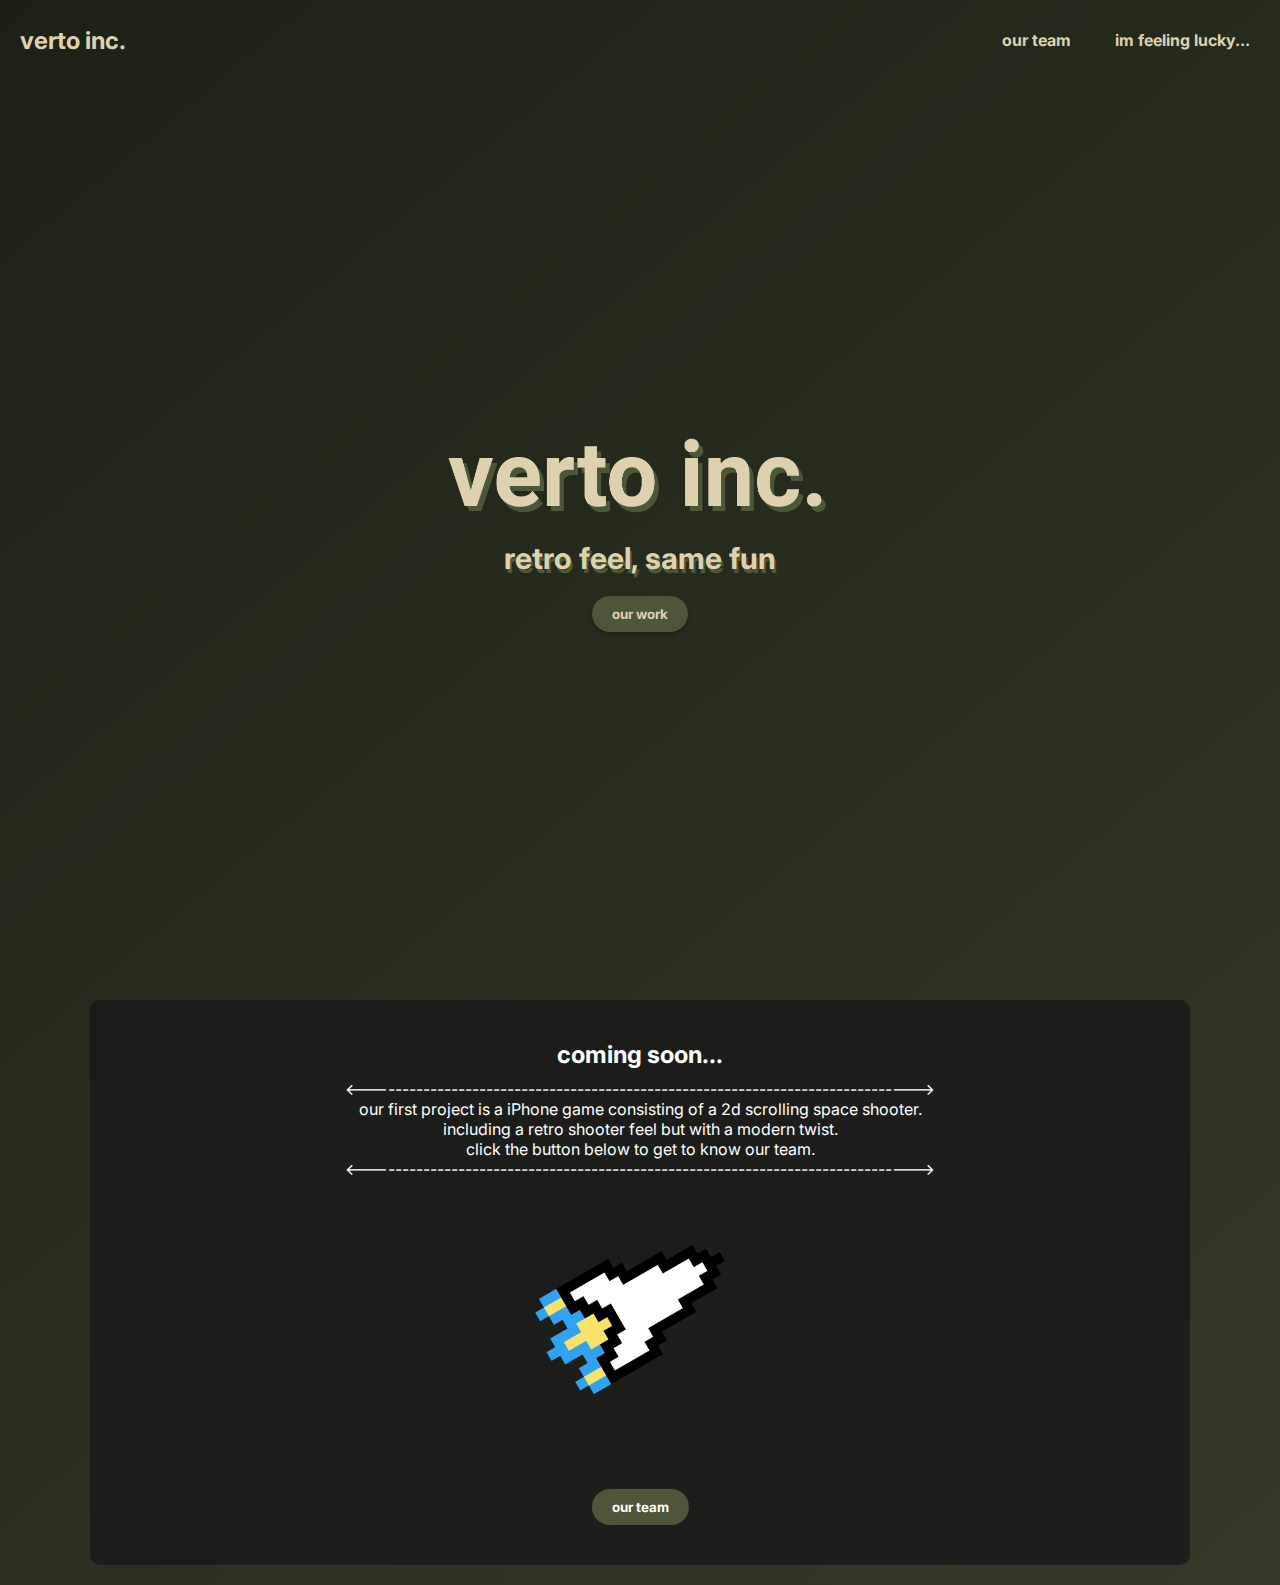
<file: index.html>
<!DOCTYPE HTML>
<html>
    <head>
        <title>verto inc.    =)</title>
        <meta charset="utf-8" />
        <link rel="stylesheet" href="style.css" />
        <link rel="preconnect" href="https://fonts.googleapis.com">
        <link rel="preconnect" href="https://fonts.gstatic.com">
        <link href="https://fonts.googleapis.com/css2?family=Inter:wght@100;600&amp;display=swap" rel="stylesheet">
        <link rel="icon" type="image/x-icon" href="assets/shipv1.ico">
        <script src="https://code.jquery.com/jquery-3.6.0.min.js"></script>
    </head>
    <body>
        <header>
            <div class="logo-wrapper">
                <a href="#" class="logo">verto inc.</a>
            </div>
            <nav>
                <ul>
                    <li><a href="ourTeam.html">our team</a></li>
                    <li><a href="#" target="_blank" id="feelingLucky">im feeling lucky...</a></li> 
                </ul>
            </nav>
        </header>

        <section class="middle">
            <div class="glass-effect">
                <img src="/assets/vertoLogoTransparent.png">
                <h2>retro feel, same fun</h2>
                <button id="scrollButton" type="button" class="button">our work</button>
            </div>
        </section>
        <div class="scroll-content" id="scrolling">
            <h2>coming soon...</h2>
            <p>
                <------------------------------------------------------------------------------> <br>
                our first project is a iPhone game consisting of a 2d scrolling space shooter. <br>
                including a retro shooter feel but with a modern twist. <br>
                click the button below to get to know our team. <br>
                <------------------------------------------------------------------------------>
            </p>
            <img src="images/image1.png" alt="Image 1">
            <a href="ourTeam.html">
            <button type="button" class="buttonBurrito">our team</button>
            </a>
        </div>
        <!-- 
        <div class="scroll-content">
            <h2>Working on it...</h2>
            <p></p>
            <img src="image2.jpg" alt="Image 2">
        </div>

        <div class="parallax parallax-1"></div>

        <div class="scroll-content">
            <h2>Working on it...</h2>
            <p></p>
            <img src="image3.jpg" alt="Image 3">
        </div>

        <div class="parallax parallax-2"></div>

        <div class="scroll-content">
            <h2>Working on it...</h2>
            <p></p>
            <img src="image4.jpg" alt="Image 4">
        </div>
    -->
        <script>
            const scrollButton = document.getElementById('scrollButton');
            const section = document.getElementById('scrolling');

            scrollButton.addEventListener('click', () => {
                const sectionPosition = section.offsetTop;
                const scrollOffset = sectionPosition - 400;
                window.scrollTo({
                    top: scrollOffset,
                    behavior: 'smooth',
                });
            });
        </script>

        <script>
            const websites = [
              'http://www.staggeringbeauty.com',
              'http://www.pointerpointer.com',
              'http://www.omfgdogs.com',
              'http://www.theuselessweb.com',
              'http://www.cat-bounce.com',
              'http://www.eelslap.com',
              'http://www.fallingfalling.com',
              'http://www.i-am-awesome.com',
              'http://www.koalastothemax.com',
              'http://www.thefacesoffacebook.com'
            ];

            // Function to redirect to a random website
            function redirectToRandomWebsite() {
              const randomIndex = Math.floor(Math.random() * websites.length);
              const randomWebsite = websites[randomIndex];
              window.open(randomWebsite, '_blank');
            }

            // Add click event listener to the button
            const redirectButton = document.getElementById('feelingLucky');
            redirectButton.addEventListener('click', redirectToRandomWebsite);
        </script>
        <script>
            const scrollContents = document.querySelectorAll('.scroll-content');
            let scrollOffset = 0;

            window.addEventListener('scroll', () => {
                scrollOffset = window.pageYOffset;
                scrollContents.forEach((content) => {
                    const translate = scrollOffset * 0.4; // Adjust the parallax effect intensity
                    content.style.transform = `translateY(-${translate}px)`;
                });
            });
        </script>
    </body>
</html>
</file>
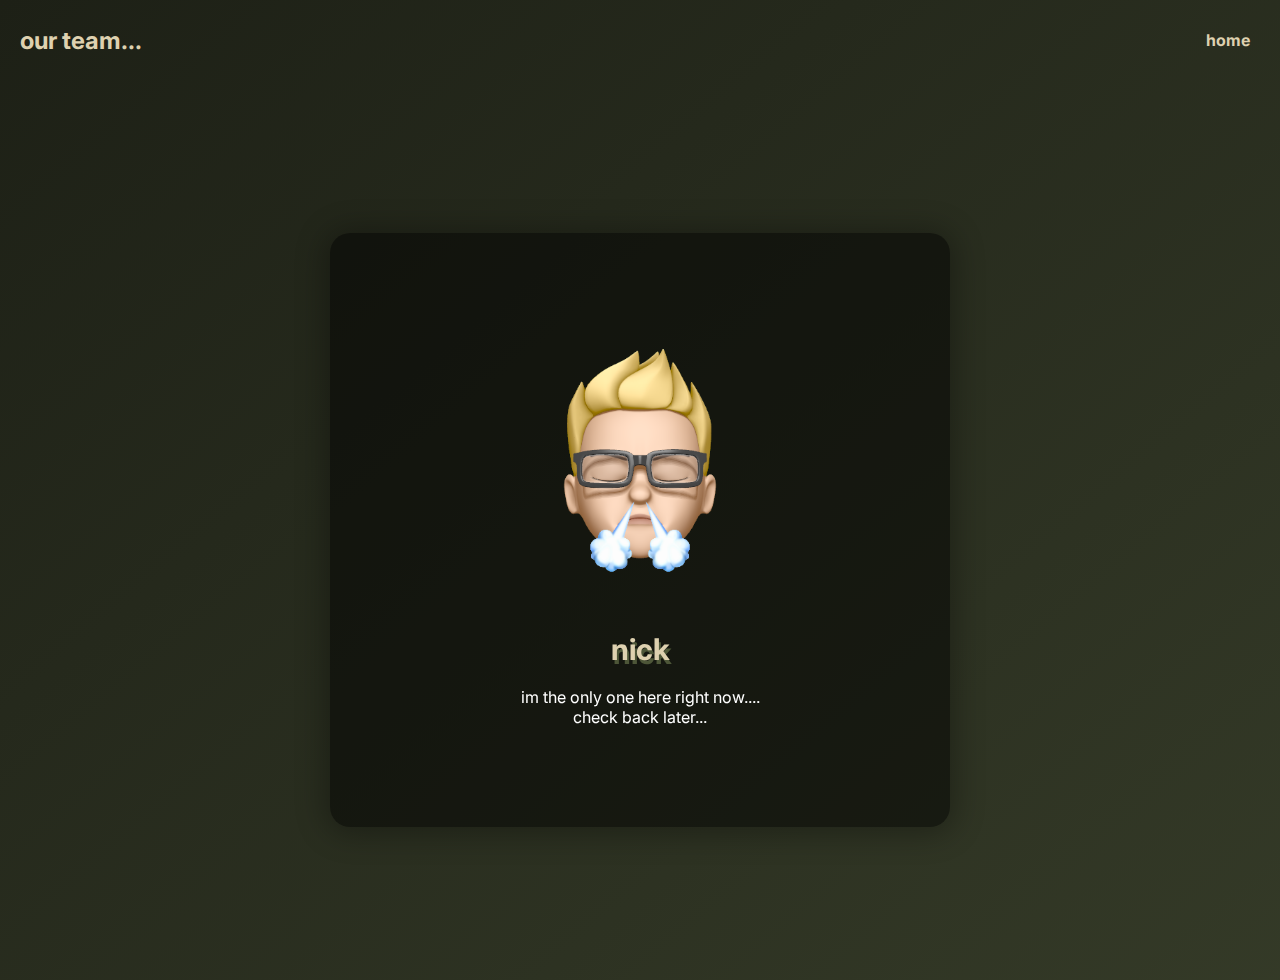
<file: ourTeam.html>
<!DOCTYPE HTML>
<html>
    <head>
        <title>verto inc.    =)</title>
        <meta charset="utf-8" />
        <link rel="stylesheet" href="ourTeam.css" />
        <link rel="preconnect" href="https://fonts.googleapis.com">
        <link rel="preconnect" href="https://fonts.gstatic.com">
        <link href="https://fonts.googleapis.com/css2?family=Inter:wght@100;600&amp;display=swap" rel="stylesheet">
        <link rel="icon" type="image/x-icon" href="assets/shipv1.ico">
        <script src="https://code.jquery.com/jquery-3.6.0.min.js"></script>
    </head>
    <body>
        <header>
            <div class="logo-wrapper">
                <a href="#" class="logo">our team...</a>
            </div>
            <nav>
                <ul>
                    <li><a href="index.html">home</a></li>
                    
                </ul>
            </nav>
        </header>

        <section class="middle">
            <div class="glass-effect">
                
                <div class="block">
                    <div class="content">
                        <img src="/images/nick.png" class="nickimg">
                        <h2>nick</h2>
                        <p>im the only one here right now.... <br>
                            check back later...
                        </p>
                    </div>
                </div>
            </div>
    </body>
</file>
<file: style.css>
:root {
    --verto-light: #DED1B0;
    --verto-dark: #4D5638;
    --verto-green: #79875B;
    --verto-darker: #343a26;
}

* {
    margin: 0;
    padding: 0;
    box-sizing: border-box;
    font-family: 'Inter', sans-serif;
}

body {
    background: linear-gradient(-40deg, #6f7c51, var(--verto-green), #1d2016);
    background-size: 800% 800%;
    animation: gradientAnimation 15s ease infinite;
}

header {
    transition: background-color 0.3s ease;
    display: flex;
    align-items: center;
    justify-content: space-between;
    position: static;
    top: 0;
    left: 0;
    width: 100%;
    padding: 10px;
    z-index: 1000;
    animation: bounceDown .5s ease;
}

.logo-wrapper {
    display: flex;
    align-items: center;
}

.logo {
    font-size: 24px;
    font-weight: bold;
    margin-right: 10px;
    color: var(--verto-light);
    text-decoration: none;
    margin-left: 10px;
}

nav ul {
    list-style: none;
    text-align: right;
}

nav ul li {
    display: inline-block;
    margin: 20px;
    
}

nav ul li a {
    position: relative;
    color: var(--verto-light);
    text-decoration: none;
    font-weight: bold;
}

nav ul li a::before {
    content: '';
    position: absolute;
    top: -5px; 
    left: -5px;
    right: -5px; 
    bottom: -5px; 
    border-radius: 20px;
    background-color: transparent;
    transition: background-color 0.3s ease;
    z-index: -1;
}

nav ul li a:hover::before {
    background-color: #000000;
}

.middle {
    position: relative;
    height: 100vh;
    display: flex;
    align-items: center;
    justify-content: center;
    text-align: center;
    
}

.scroll-content {
    position: relative;
    z-index: 1;
    background-color: rgba(255, 255, 255, 0.8);
    padding: 40px;
    border-radius: 10px;
    text-align: center;
    margin: 20px;
    transform: translateY(0);
    transition: transform 0.5s ease;
}

.middle img{
    max-width: 30%;
}

.middle h2 {
    text-align: center;
    font-size: 30px;
    margin-bottom: 20px;
    color: var(--verto-light);
    transition: transform 0.3s ease;
    text-shadow:  2px 4px var(--verto-dark);

}

.middle button {
    background-color: var(--verto-dark);
    color: var(--verto-light);
    border: none;
    border-radius: 20px;
    padding: 10px 20px;
    font-weight: bold;
    cursor: pointer;
    outline: none;
    box-shadow: 0px 2px 4px rgba(0, 0, 0, 0.3);
    transition: transform 0.3s ease, box-shadow 0.3s ease;
  }
  
.middle button:hover {
    box-shadow: 0px 4px 6px var(--verto-darker);
    transform: translateY(1px);
}
  
.middle button:active {
    box-shadow: 0px 0px 2px rgba(0, 0, 0, 0.3);
    transform: translateY(2px);
}
  

  
.scroll-content {
    position: relative;
    z-index: 1;
    background-color: rgba(25, 25, 25, 0.8);
    padding: 40px;
    border-radius: 10px;
    text-align: center;
    margin-left: 10vh;
    margin-right: 10vh;
    margin-bottom: 20px;
    margin-top: 20px;
    display: flex; 
    flex-direction: column; 
    justify-content: center;
    align-items: center; 
    transform: translateY(0);
    transition: transform 0.5s ease;
}

.scroll-content h2 {
    color: #ffffff;
    margin-bottom: 10px;
}

.scroll-content img {
    max-width: 100%;
    height: auto;
    margin-bottom: 20px;
    animation: rotateMoveAnimation 10s ease infinite;
    rotate: 60deg;
}

.scroll-content p {
    color: #ffffff;
}

.parallax {
    position: absolute;
    top: 0;
    left: 0;
    width: 100%;
    height: 100%;
    z-index: -1;
    background-position: center;
    background-repeat: no-repeat;
    background-size: cover;
    transform: translateZ(0);
    background-attachment: fixed;
}

.buttonBurrito{
    background-color: var(--verto-dark);
    color: #ffffff;
    border: none;
    border-radius: 20px;
    margin-top: 40px;
    padding: 10px 20px;
    font-weight: bold;
    cursor: pointer;
    outline: none;
    box-shadow: none;
    border-bottom: none;
    transition: background-color 0.3s ease;
}

.buttonBurrito:hover {
    background-color: #ffffff;
    color: #000000;
}


@keyframes gradientAnimation {
    0% {
        background-position: 0% 50%;
    }
    50% {
        background-position: 100% 50%;
    }
    100% {
        background-position: 0% 50%;
    }
}

@keyframes parallaxAnimation {
    0% {
        transform: translateZ(0);
    }
    100% {
        transform: translateZ(-500px);
    }
}

@keyframes parallaxAnimationReverse {
    0% {
        transform: translateZ(-500px);
    }
    100% {
        transform: translateZ(0);
    }
}

@keyframes gradientAnimation {
    0% {
      background-position: 0% 50%;
    }
    50% {
      background-position: 100% 50%;
    }
    100% {
      background-position: 0% 50%;
    }
}

@keyframes slowlyMove {
    0% {
        transform: translateY(0px);
    }
    50% {
        transform: translateY(-300px);
        transform: translateX(400px);
    }
    100% {
        transform: translateY(300px);
        transform: translateX(-400px);
    }
}

@keyframes slowlyMove2 {
    0% {
        transform: translateY(0px);
    }
    50% {
        transform: translateY(-00px);
        transform: translateX(-400px);
    }
    100% {
        transform: translateY(-300px);
        transform: translateX(400px);
    }
}

@keyframes extend {
    0% {
        width: 100px;
    }
    50% {
        width: 200px;
    }
    100% {
        width: 100px;
    }
}

@keyframes bounceUp {
    0% {
        opacity: 0;
        transform: translateY(100px);
    }
    100% {
        opacity: 1;
        transform: translateY(0px);
    }
}

@keyframes bounceUp2 {
    0% {
        opacity: 0;
        transform: translateY(100px);
    }
    10% {
        opacity: .25;
        transform: translateY(100px);
    }
    100% {
        opacity: 1;
        transform: translateY(0px);
    }
}

@keyframes bounceDown {
    0% {
        opacity: 0;
        transform: translateY(-100px);
    }
    100% {
        opacity: 1;
        transform: translateY(0px);
    }
}

@keyframes bounceDown2 {
    0% {
        opacity: 0;
        transform: translateY(-100px);
    }
    10% {
        opacity: .25;
        transform: translateY(-100px);
    }
    100% {
        opacity: 1;
        transform: translateY(0px);
    }
}

@keyframes bounceDown3 {
    0% {
        opacity: 0;
        transform: translateY(-100px);
    }
    20% {
        opacity: .25;
        transform: translateY(-100px);
    }
    100% {
        opacity: 1;
        transform: translateY(0px);
    }
}

@keyframes rotateMoveAnimation {
    0% {
      transform: translate(0, 0);
    }
    50% {
      transform: translateY(-100px)
    }
    100% {
      transform: translate(0, 0);
    }
  }
</file>
<file: ourTeam.css>
:root {
    --verto-light: #DED1B0;
    --verto-dark: #4D5638;
    --verto-green: #79875B;
    --verto-darker: #343a26;
}

* {
    margin: 0;
    padding: 0;
    box-sizing: border-box;
    font-family: 'Inter', sans-serif;
}

body {
    background: linear-gradient(-40deg, #6f7c51, var(--verto-green), #1d2016);
    background-size: 800% 800%;
    animation: gradientAnimation 15s ease infinite;
}

header {
    transition: background-color 0.3s ease;
    display: flex;
    align-items: center;
    justify-content: space-between;
    position: static;
    top: 0;
    left: 0;
    width: 100%;
    padding: 10px;
    z-index: 1000;
    animation: bounceDown .5s ease;
}

.logo-wrapper {
    display: flex;
    align-items: center;
}

.logo {
    font-size: 24px;
    font-weight: bold;
    margin-right: 10px;
    color: var(--verto-light);
    text-decoration: none;
    margin-left: 10px;
}

nav ul {
    list-style: none;
    text-align: right;
}

nav ul li {
    display: inline-block;
    margin: 20px;
    
}

nav ul li a {
    position: relative;
    color: var(--verto-light);
    text-decoration: none;
    font-weight: bold;
}

nav ul li a::before {
    content: '';
    position: absolute;
    top: -5px; 
    left: -5px;
    right: -5px; 
    bottom: -5px; 
    border-radius: 20px;
    background-color: transparent;
    transition: background-color 0.3s ease;
    z-index: -1;
}

nav ul li a:hover::before {
    background-color: #000000;
}

.middle {
    position: relative;
    height: 100vh;
    display: flex;
    align-items: center;
    justify-content: center;
    text-align: center;
    
}

.scroll-content {
    position: relative;
    z-index: 1;
    background-color: rgba(255, 255, 255, 0.8);
    padding: 40px;
    border-radius: 10px;
    text-align: center;
    margin: 20px;
    transform: translateY(0);
    transition: transform 0.5s ease;
}

.middle img{
    max-width: 70%;
}

.middle h2 {
    text-align: center;
    font-size: 30px;
    margin-bottom: 20px;
    color: var(--verto-light);
    transition: transform 0.3s ease;
    text-shadow:  2px 4px var(--verto-dark);

}

.block {
    position: relative;
  }
  
.content {
    text-align: center;
    color: #fff;
}

.glass-effect {
    background-color: rgba(0, 0, 0, 0.5);
    border-radius: 20px;
    padding: 100px;
    animation: floatAnimation 10s infinite;
    transform-style: preserve-3d;
    transform: translateZ(0);
    box-shadow: 0 2px 30px 5px rgba(0, 0, 0, 0.3);
}

@keyframes floatAnimation {
    0% {
      transform: translateY(0);
    }
    50% {
      transform: translateY(-10px);
    }
    100% {
      transform: translateY(0);
    }
  }

  
.scroll-content {
    position: relative;
    z-index: 1;
    background-color: rgba(25, 25, 25, 0.8);
    padding: 40px;
    border-radius: 10px;
    text-align: center;
    margin-left: 10vh;
    margin-right: 10vh;
    margin-bottom: 20px;
    margin-top: 20px;
    display: flex; 
    flex-direction: column; 
    justify-content: center;
    align-items: center; 
    transform: translateY(0);
    transition: transform 0.5s ease;
}

.scroll-content h2 {
    color: #ffffff;
    margin-bottom: 10px;
}

.scroll-content img {
    max-width: 100%;
    height: auto;
    margin-bottom: 20px;
    animation: rotateMoveAnimation 10s ease infinite;
    rotate: 60deg;
}

.scroll-content p {
    color: #ffffff;
}

.parallax {
    position: absolute;
    top: 0;
    left: 0;
    width: 100%;
    height: 100%;
    z-index: -1;
    background-position: center;
    background-repeat: no-repeat;
    background-size: cover;
    transform: translateZ(0);
    background-attachment: fixed;
}

.buttonBurrito{
    background-color: var(--verto-dark);
    color: #ffffff;
    border: none;
    border-radius: 20px;
    margin-top: 40px;
    padding: 10px 20px;
    font-weight: bold;
    cursor: pointer;
    outline: none;
    box-shadow: none;
    border-bottom: none;
    transition: background-color 0.3s ease;
}

.buttonBurrito:hover {
    background-color: #ffffff;
    color: #000000;
}


@keyframes gradientAnimation {
    0% {
        background-position: 0% 50%;
    }
    50% {
        background-position: 100% 50%;
    }
    100% {
        background-position: 0% 50%;
    }
}

@keyframes parallaxAnimation {
    0% {
        transform: translateZ(0);
    }
    100% {
        transform: translateZ(-500px);
    }
}

@keyframes parallaxAnimationReverse {
    0% {
        transform: translateZ(-500px);
    }
    100% {
        transform: translateZ(0);
    }
}

@keyframes gradientAnimation {
    0% {
      background-position: 0% 50%;
    }
    50% {
      background-position: 100% 50%;
    }
    100% {
      background-position: 0% 50%;
    }
}

@keyframes slowlyMove {
    0% {
        transform: translateY(0px);
    }
    50% {
        transform: translateY(-300px);
        transform: translateX(400px);
    }
    100% {
        transform: translateY(300px);
        transform: translateX(-400px);
    }
}

@keyframes slowlyMove2 {
    0% {
        transform: translateY(0px);
    }
    50% {
        transform: translateY(-00px);
        transform: translateX(-400px);
    }
    100% {
        transform: translateY(-300px);
        transform: translateX(400px);
    }
}

@keyframes extend {
    0% {
        width: 100px;
    }
    50% {
        width: 200px;
    }
    100% {
        width: 100px;
    }
}

@keyframes bounceUp {
    0% {
        opacity: 0;
        transform: translateY(100px);
    }
    100% {
        opacity: 1;
        transform: translateY(0px);
    }
}

@keyframes bounceUp2 {
    0% {
        opacity: 0;
        transform: translateY(100px);
    }
    10% {
        opacity: .25;
        transform: translateY(100px);
    }
    100% {
        opacity: 1;
        transform: translateY(0px);
    }
}

@keyframes bounceDown {
    0% {
        opacity: 0;
        transform: translateY(-100px);
    }
    100% {
        opacity: 1;
        transform: translateY(0px);
    }
}

@keyframes bounceDown2 {
    0% {
        opacity: 0;
        transform: translateY(-100px);
    }
    10% {
        opacity: .25;
        transform: translateY(-100px);
    }
    100% {
        opacity: 1;
        transform: translateY(0px);
    }
}

@keyframes bounceDown3 {
    0% {
        opacity: 0;
        transform: translateY(-100px);
    }
    20% {
        opacity: .25;
        transform: translateY(-100px);
    }
    100% {
        opacity: 1;
        transform: translateY(0px);
    }
}

@keyframes rotateMoveAnimation {
    0% {
      transform: translate(0, 0);
    }
    50% {
      transform: translateY(-100px)
    }
    100% {
      transform: translate(0, 0);
    }
  }
</file>
